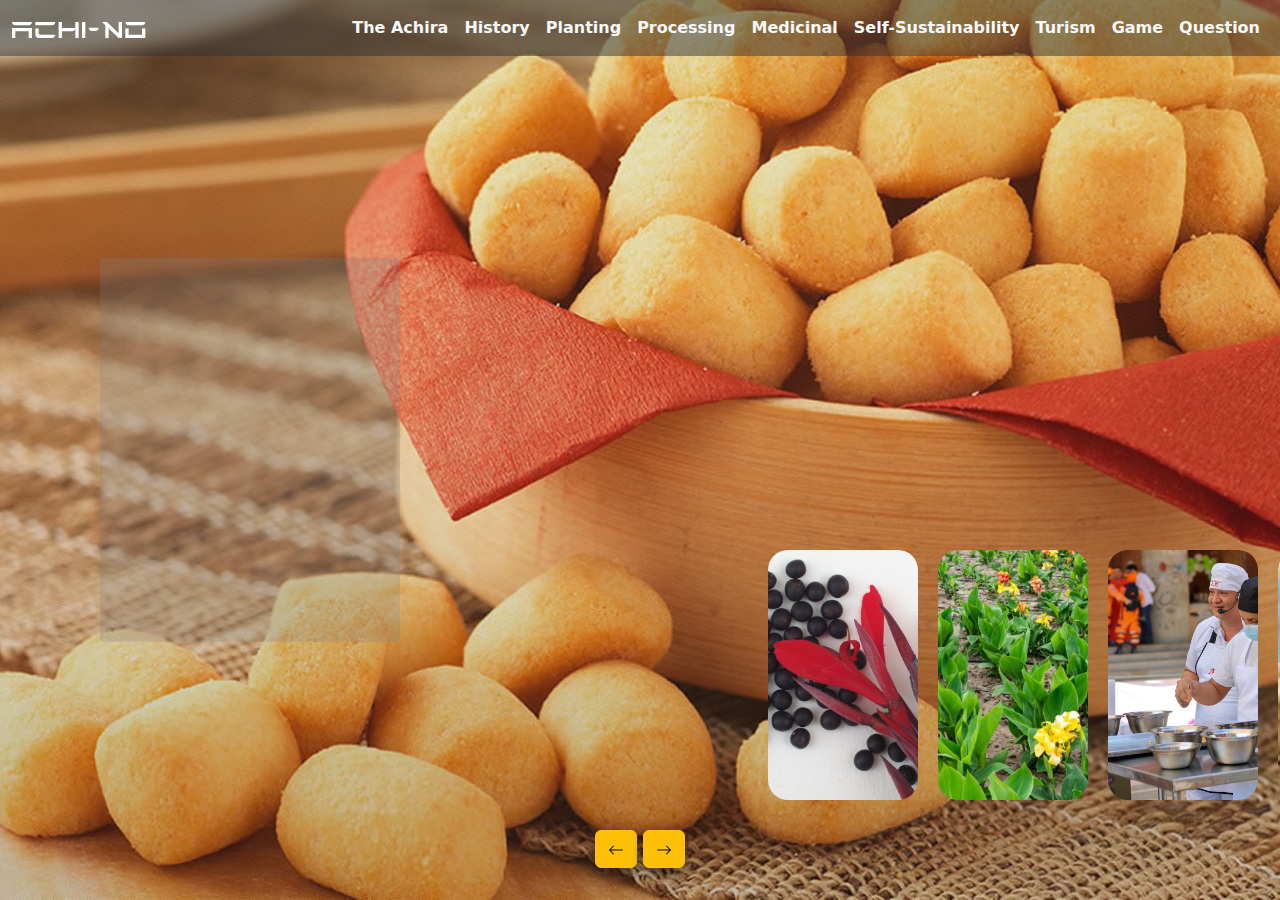
<file: index.html>
<!DOCTYPE html>
<html lang="en">
<head>
    <meta charset="UTF-8">
    <meta name="viewport" content="width=device-width, initial-scale=1.0">
    <title>Achi-No</title>
    <link rel="stylesheet" href="css/style.css">
    <link rel="stylesheet" href="css/bootstrap.min.css">
</head>
<body>
  <!-- Contenedor del título y descripción de la card -->
  <div class="containerOne">

    <!-- Navbar -->

    <nav class="navbar navbar-expand-lg fixed-top">

        <div class="container-fluid">

          <a class="navbar-brand" href="https://angelrojo20.github.io/achi_no/">
            <img src="img/achi-no.png" alt="">
          </a>

          <button class="navbar-toggler" type="button" data-bs-toggle="collapse" data-bs-target="#navbarSupportedContent" aria-controls="navbarSupportedContent" aria-expanded="false" aria-label="Toggle navigation">
            <span class="navbar-toggler-icon"></span>
          </button>
          
          <div class="collapse navbar-collapse " id="navbarSupportedContent">

            <ul class="navbar-nav navbar-nav ms-auto mb-3 mb-lg-0">
              <li class="nav-item">
                <a class="nav-link text-light active fw-bold" aria-current="page" href="lachira.html">The Achira</a>
              </li>
              <li class="nav-item">
                <a class="nav-link text-light fw-bold" href="historia.html">History</a>
              </li>
              <li class="nav-item">
                <a class="nav-link text-light fw-bold" href="siembra.html">Planting</a>
              </li>
              <li class="nav-item">
                <a class="nav-link text-light fw-bold" href="procesamiento.html">Processing</a>
              </li>
              <li class="nav-item">
                <a class="nav-link text-light fw-bold" href="medicinal.html">Medicinal</a>
              </li>
              <li class="nav-item">
                <a class="nav-link text-light fw-bold" href="autosostenimiento.html">Self-Sustainability</a>
              </li>
              <li class="nav-item">
                <a class="nav-link text-light fw-bold" href="turismo.html">Turism</a>
              </li>
              <li class="nav-item">
                <a class="nav-link text-light fw-bold" href="https://stack.ginzburg.art/">Game</a>
              </li>
              <li class="nav-item">
                <a class="nav-link text-light fw-bold" href="preguntas.html">Question</a>
              </li>
            </ul>

          </div>

        </div>
    </nav>

    <div class="slide">
      <div class="item" style="background-image: url(img/achira.jfif);">
          <div class="content transparent">
              <div class="name">The Achira</div>
              <div class="description fw-bold text-justify"><strong class="fs-5">Achira biscuits are traditional snacks from Colombia’s Andean region, made with achira starch, cheese, and butter. They are crispy, savory, and often served with coffee, symbolizing hospitality in Tolima.</strong></div>
          </div>
      </div>
      <div class="item" style="background-image: url(img/achiras.jpg);">
          <div class="content transparent">
              <div class="name fw-bold"><strong>ways to call the Achira</strong> </div>
              <div class="description fw-bold"><ul><strong>
                <li>Sagu</li>
                <li>Caña india</li>
                <li>Capacho</li>
                <li>Caña de cuentas</li>
                <li>Canna</li>
                <li>Achera</li>
                <li>Risgua</li>
              </strong>
              </ul></div>
          </div>
      </div>
      <div class="item" style="background-image: url(img/historia.jfif);">
          <div class="content transparent">
              <div class="name"><strong>Origin of Canna indica</strong></div>
              <div class="description fw-bold text-justify"><strong class="fs-5">Achira, native to South America, was first cultivated in Peru around 2500 BC. It spread across tropical regions, including Colombia, where it became a key crop, especially in Tolima and Huila.</strong></div>
          </div>
      </div>
      <div class="item" style="background-image: url(img/Siembra.jfif);">
          <div class="content transparent">
              <div class="name"><strong>Planting</strong></div>
              <div class="description fw-bold text-justify"><strong class="fs-5">Achira thrives in tropical mountainous climates between 1,600 and 2,200 meters. It requires moderate rainfall and light soils, making it a versatile crop for various regions.</strong></div>
          </div>
      </div>
      <div class="item" style="background-image: url(img/procesamiento.jfif);">
          <div class="content transparent">
              <div class="name"><strong>Processing</strong></div>
              <div class="description fw-bold text-justify"><strong class="fs-5">Achira biscuits are made by mixing achira starch, cheese, and butter. The dough is shaped into small rolls and baked until golden, offering a traditional snack.</strong></div>
          </div>
      </div>
      <div class="item" style="background-image: url(img/medicinal.jfif);">
          <div class="content transparent">
              <div class="name"><strong>Medicinal</strong></div>
              <div class="description fw-bold text-justify"><strong class="fs-5">Achira has several medicinal uses, including treatments for headaches, burns, and respiratory issues. Its rhizome, leaves, and seeds are used in traditional remedies.</strong></div>
          </div>
      </div>
      <div class="item" style="background-image: url(img/autosostenimiento.jfif);">
        <div class="content transparent">
            <div class="name"><strong class="fs-2">Self-Sustainability</strong></div>
            <div class="description fw-bold text-justify"><strong class="fs-5">Achira supports local economies in Colombia, providing a sustainable crop that adapts to diverse environments. It fosters self-sufficiency and preserves cultural traditions</strong>.</div>
        </div>
      </div>
      <div class="item" style="background-image: url(img/Turismo.webp);">
          <div class="content transparent">
              <div class="name"><strong>Tourism</strong></div>
              <div class="description fw-bold text-justify"><strong class="fs-5">Achira plays a role in promoting cultural and gastronomic tourism in Tolima. Festivals like the Day of the Tolimense Achira attract visitors interested in experiencing local traditions.</strong></div>
          </div>
      </div>
    </div>

    <div class="button">
      <button class="prev btn btn-warning shadow-btn"><svg xmlns="http://www.w3.org/2000/svg" width="16" height="16" fill="currentColor" class="bi bi-arrow-left" viewBox="0 0 16 16">
        <path fill-rule="evenodd" d="M15 8a.5.5 0 0 0-.5-.5H2.707l3.147-3.146a.5.5 0 1 0-.708-.708l-4 4a.5.5 0 0 0 0 .708l4 4a.5.5 0 0 0 .708-.708L2.707 8.5H14.5A.5.5 0 0 0 15 8"/>
      </svg></button>
      <button class="next btn btn-warning shadow-btn"><svg xmlns="http://www.w3.org/2000/svg" width="16" height="16" fill="currentColor" class="bi bi-arrow-right" viewBox="0 0 16 16">
        <path fill-rule="evenodd" d="M1 8a.5.5 0 0 1 .5-.5h11.793l-3.147-3.146a.5.5 0 0 1 .708-.708l4 4a.5.5 0 0 1 0 .708l-4 4a.5.5 0 0 1-.708-.708L13.293 8.5H1.5A.5.5 0 0 1 1 8"/>
      </svg></button>
    </div>
  </div>

    <script src="js/script.js"></script>
    <script src="js/bootstrap.min.js"></script>
</body>
</html>
</file>
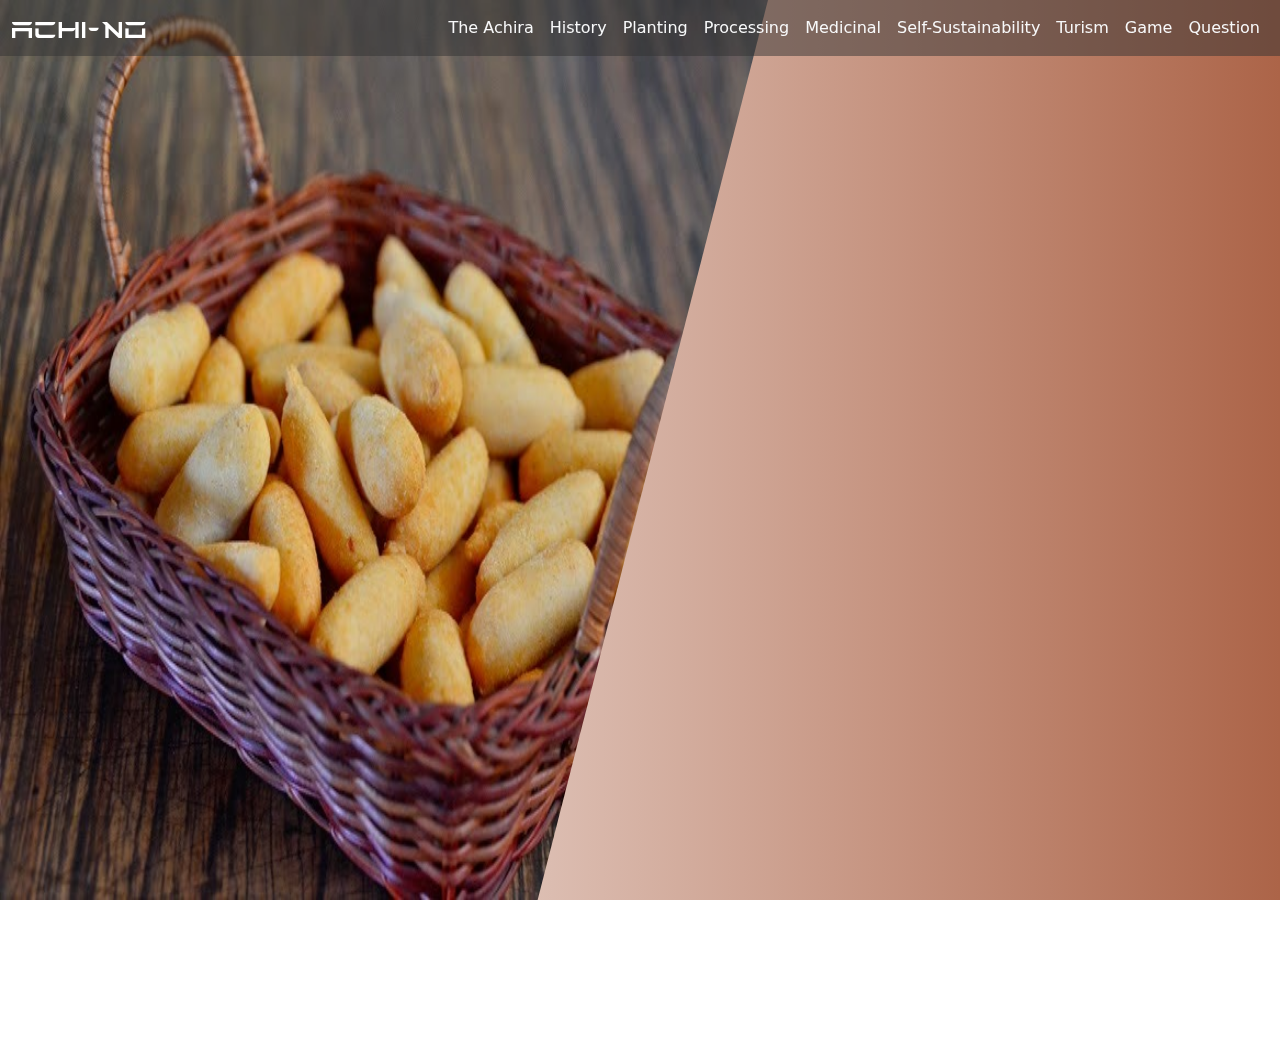
<file: autosostenimiento.html>
<!DOCTYPE html>
<html lang="en">
    <head>
        <meta charset="UTF-8">
        <meta name="viewport" content="width=device-width, initial-scale=1.0">
        <title>Autosostenimiento</title>
        <link rel="stylesheet" href="css/autosostenimiento.css">
        <link rel="stylesheet" href="css/bootstrap.min.css">
    </head>
    <body>
        <!-- Navbar -->
        <nav class="navbar navbar-expand-lg fixed-top">
            <div class="container-fluid">
                <a class="navbar-brand" href="https://angelrojo20.github.io/achi_no/">
                    <img src="img/achi-no.png" alt="logo">
                </a>

                <button class="navbar-toggler" type="button" data-bs-toggle="collapse" data-bs-target="#navbarSupportedContent" aria-controls="navbarSupportedContent" aria-expanded="false" aria-label="Toggle navigation">
                    <span class="navbar-toggler-icon"></span>
                </button>

                <div class="collapse navbar-collapse " id="navbarSupportedContent">

                    <ul class="navbar-nav navbar-nav ms-auto mb-3 mb-lg-0">
                      <li class="nav-item">
                        <a class="nav-link text-light active" aria-current="page" href="lachira.html">The Achira</a>
                      </li>
                      <li class="nav-item">
                        <a class="nav-link text-light" href="historia.html">History</a>
                      </li>
                      <li class="nav-item">
                        <a class="nav-link text-light" href="siembra.html">Planting</a>
                      </li>
                      <li class="nav-item">
                        <a class="nav-link text-light" href="procesamiento.html">Processing</a>
                      </li>
                      <li class="nav-item">
                        <a class="nav-link text-light" href="medicinal.html">Medicinal</a>
                      </li>
                      <li class="nav-item">
                        <a class="nav-link text-light" href="autosostenimiento.html">Self-Sustainability</a>
                      </li>
                      <li class="nav-item">
                        <a class="nav-link text-light" href="turismo.html">Turism</a>
                      </li>
                      <li class="nav-item">
                        <a class="nav-link text-light" href="https://stack.ginzburg.art/">Game</a>
                      </li>
                      <li class="nav-item">
                        <a class="nav-link text-light" href="preguntas.html">Question</a>
                      </li>
                    </ul>
        
                  </div>
                  
            </div>
        </nav>

        <!-- Sección de la Achira con la línea diagonal -->
        <div class="containerTwo text-center align-items-center">
            <div class="container-image">
                <img src="img/autosistenimiento3.jpeg" alt="Imagen de Achira">
            </div>
            <div class="container">
                <div class="container-text">
                    <h2 class="titulo text-wrap">Self-Sustainability</h2>
                    <strong class="text-justify fs-5">
                    <p>
                        In Colombia, particularly in Tolima, achira is essential for self-sustainability through its cultivation, processing, and sustainable use. This hardy plant adapts to various climatic conditions and soil types, making it a viable alternative for local farmers in mountainous and tropical areas. Its cultivation requires moderate rainfall and light soils, making it accessible and beneficial to the region.
                    </p>
                    <p>
                        The processing of achira, which includes the production of starch and other traditional products, is carried out in small production units, promoting local self-sufficiency and generating employment. This economic activity not only increases farmers' income but also preserves the cultural traditions associated with achira, reinforcing the identity of local communities and their connection to cultural heritage.
                    </p>
                    <p>
                        Moreover, achira cultivation has a positive environmental impact as it can be grown in less fertile soils, helping to maintain biodiversity and prevent the overexploitation of productive agricultural lands. Thus, achira represents a valuable resource in gastronomic and cultural terms and contributes to economic development and environmental sustainability in Tolima and other regions of Colombia.                    </p>
                      </strong>
                </div>
            </div>
        </div>

        <script src="js/bootstrap.min.js"></script>
    </body>
</html>
</file>
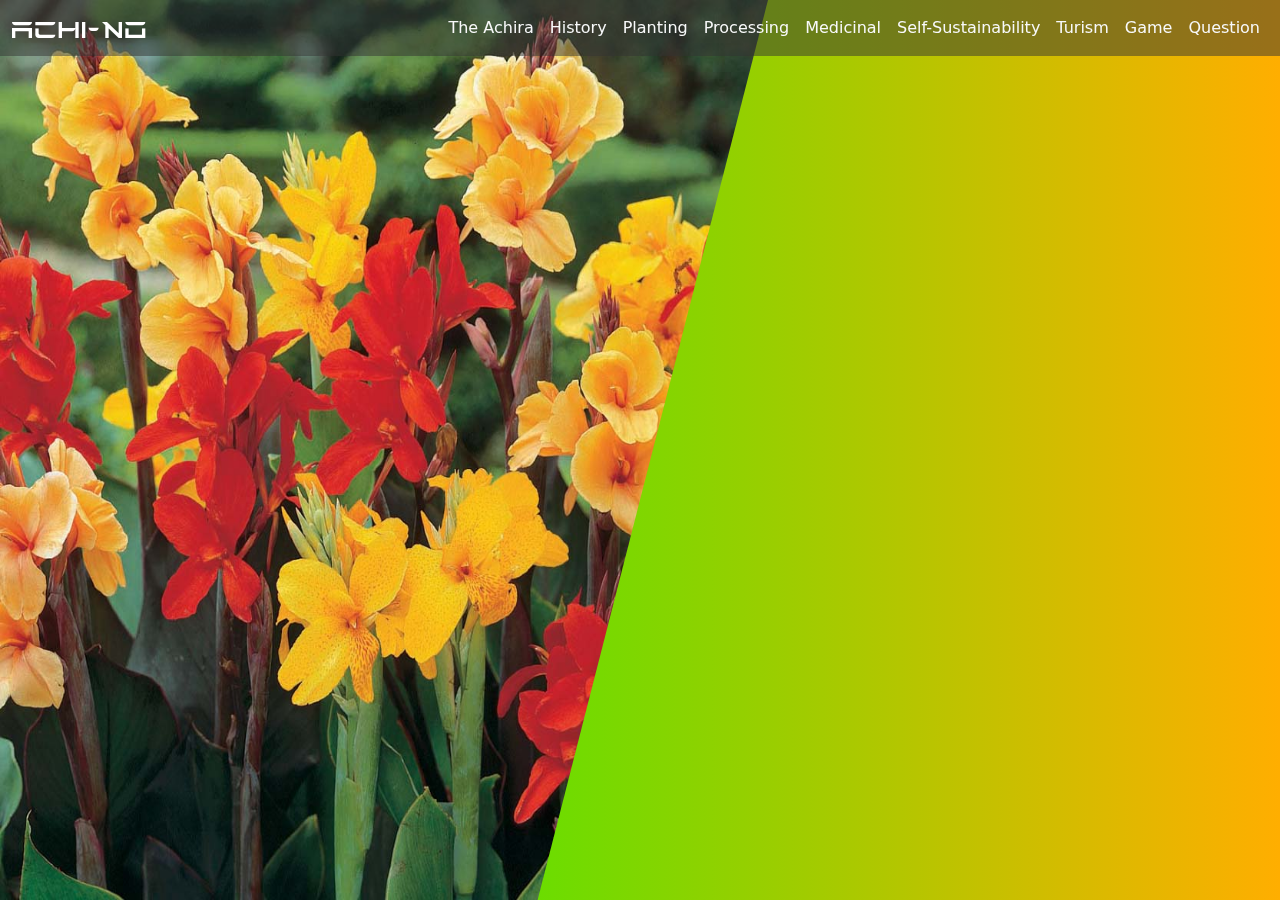
<file: historia.html>
<!DOCTYPE html>
<html lang="en">
    <head>
        <meta charset="UTF-8">
        <meta name="viewport" content="width=device-width, initial-scale=1.0">
        <title>Historia</title>
        <link rel="stylesheet" href="css/historia.css">
        <link rel="stylesheet" href="css/bootstrap.min.css">
    </head>
    <body>
        <!-- Navbar -->
        <nav class="navbar navbar-expand-lg fixed-top">
            <div class="container-fluid">
                <a class="navbar-brand" href="https://angelrojo20.github.io/achi_no/">
                    <img src="img/achi-no.png" alt="logo">
                </a>

                <button class="navbar-toggler" type="button" data-bs-toggle="collapse" data-bs-target="#navbarSupportedContent" aria-controls="navbarSupportedContent" aria-expanded="false" aria-label="Toggle navigation">
                    <span class="navbar-toggler-icon"></span>
                </button>

                <div class="collapse navbar-collapse " id="navbarSupportedContent">

                    <ul class="navbar-nav navbar-nav ms-auto mb-3 mb-lg-0">
                      <li class="nav-item">
                        <a class="nav-link text-light active" aria-current="page" href="lachira.html">The Achira</a>
                      </li>
                      <li class="nav-item">
                        <a class="nav-link text-light" href="historia.html">History</a>
                      </li>
                      <li class="nav-item">
                        <a class="nav-link text-light" href="siembra.html">Planting</a>
                      </li>
                      <li class="nav-item">
                        <a class="nav-link text-light" href="procesamiento.html">Processing</a>
                      </li>
                      <li class="nav-item">
                        <a class="nav-link text-light" href="medicinal.html">Medicinal</a>
                      </li>
                      <li class="nav-item">
                        <a class="nav-link text-light" href="autosostenimiento.html">Self-Sustainability</a>
                      </li>
                      <li class="nav-item">
                        <a class="nav-link text-light" href="turismo.html">Turism</a>
                      </li>
                      <li class="nav-item">
                        <a class="nav-link text-light" href="https://stack.ginzburg.art/">Game</a>
                      </li>
                      <li class="nav-item">
                        <a class="nav-link text-light" href="preguntas.html">Question</a>
                      </li>
                    </ul>
        
                  </div>
                  
            </div>
        </nav>

        <!-- Sección de la Achira con la línea diagonal -->
        <div class="containerOne text-center align-items-center">
            <div class="container-image">
                <img src="img/historia2.jpeg" alt="Imagen de Achira">
            </div>
            <div class="container">
                <div class="container-text">
                    <h2 class="titulo">Origin of Canna indica</h2>
                    <strong class="text-justify fs-5">
                    <p>
                        To honor this gastronomic tradition, Ordinance 0002 of February 22, 2021, established June 25 as the Day of the Tolimense Achira, as part of the Colombian Folklore Festival. This initiative aims to preserve and celebrate the cultural customs associated with this delicious bread, ensuring its recognition and relevance in the local identity.
                    </p>
                    <p>
                        In Colombia, achira cultivation is primarily for commercial purposes, especially in Cundinamarca, Nariño, Cauca, and Huila, with municipalities like Isnos and San Agustín standing out in its production. Traditionally, it has been a crop of small farmers, mainly for self-consumption, although in some areas it is considered a weed.
                    </p>
                    <p>
                        In Colombia, achira cultivation is primarily for commercial purposes, especially in Cundinamarca, Nariño, Cauca, and Huila, with municipalities like Isnos and San Agustín standing out in its production. Traditionally, it has been a crop of small farmers, mainly for self-consumption, although in some areas it is considered a weed.
                    </p>
                  </strong>
                </div>
            </div>
        </div>

        <script src="js/bootstrap.min.js"></script>
    </body>
</html>
</file>
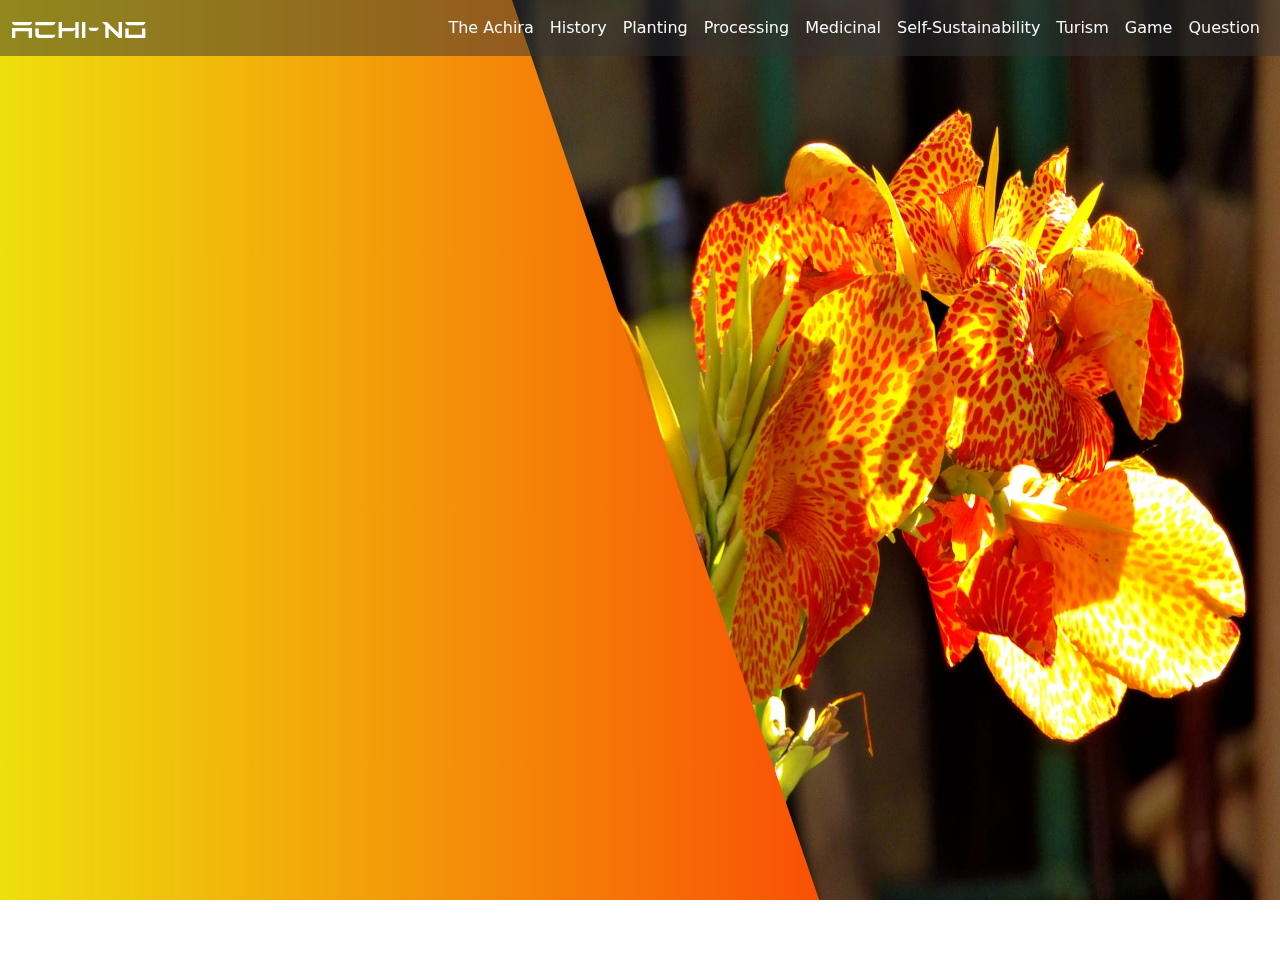
<file: lachira.html>
<!DOCTYPE html>
<html lang="en">
    <head>
        <meta charset="UTF-8">
        <meta name="viewport" content="width=device-width, initial-scale=1.0">
        <title>La Achira</title>
        <link rel="stylesheet" href="css/lachira.css">
        <link rel="stylesheet" href="css/bootstrap.min.css">
    </head>
    <body>
        <!-- Navbar -->
        <nav class="navbar navbar-expand-lg fixed-top">
            <div class="container-fluid">
                <a class="navbar-brand" href="https://angelrojo20.github.io/achi_no/">
                    <img src="img/achi-no.png" alt="logo">
                </a>

                <button class="navbar-toggler" type="button" data-bs-toggle="collapse" data-bs-target="#navbarSupportedContent" aria-controls="navbarSupportedContent" aria-expanded="false" aria-label="Toggle navigation">
                    <span class="navbar-toggler-icon"></span>
                </button>

                <div class="collapse navbar-collapse " id="navbarSupportedContent">

                    <ul class="navbar-nav navbar-nav ms-auto mb-3 mb-lg-0">
                      <li class="nav-item">
                        <a class="nav-link text-light active" aria-current="page" href="lachira.html">The Achira</a>
                      </li>
                      <li class="nav-item">
                        <a class="nav-link text-light" href="historia.html">History</a>
                      </li>
                      <li class="nav-item">
                        <a class="nav-link text-light" href="siembra.html">Planting</a>
                      </li>
                      <li class="nav-item">
                        <a class="nav-link text-light" href="procesamiento.html">Processing</a>
                      </li>
                      <li class="nav-item">
                        <a class="nav-link text-light" href="medicinal.html">Medicinal</a>
                      </li>
                      <li class="nav-item">
                        <a class="nav-link text-light" href="autosostenimiento.html">Self-Sustainability</a>
                      </li>
                      <li class="nav-item">
                        <a class="nav-link text-light" href="turismo.html">Turism</a>
                      </li>
                      <li class="nav-item">
                        <a class="nav-link text-light" href="https://stack.ginzburg.art/">Game</a>
                      </li>
                      <li class="nav-item">
                        <a class="nav-link text-light" href="preguntas.html">Question</a>
                      </li>
                    </ul>
        
                  </div>
                  
            </div>
        </nav>

        <!-- Sección de la Achira con la línea diagonal -->
        <div class="containerOne text-center align-items-center">
            <div class="container">
                <div class="container-text">
                    <h2 class="titulo">Achira</h2>
                    <strong class="text-justify fs-5">
                    <p>
                        The achira biscuit is a traditional bread roll from the Andean region of Colombia, particularly popular in Tolima and Huila. It is made with achira flour, fresh curd cheese, and butter, offering a savory flavor and a crispy texture. This snack is ideal to enjoy as a treat, often served with coffee or hot chocolate.
                    </p>
                    <p>
                        In Tolimense tradition, it was customary to offer achira biscuits to visitors, and it was considered improper not to accompany them with black coffee (tinto) or chocolate. These biscuits are a symbol of local hospitality and can be prepared at home or purchased in towns like Castilla, Natagaima, and Purificación. Their presence in the home is a sign of the warmth and welcoming nature of the region's culture.
                    </p>
                    <p>
                        To honor this gastronomic tradition, Ordinance 0002 of February 22, 2021, established June 25 as the Day of the Tolimense Achira, as part of the Colombian Folklore Festival. This initiative aims to preserve and celebrate the cultural customs associated with this delicious bread, ensuring its recognition and relevance in the local identity.
                    </p>
                  </strong>
                </div>
            </div>
            
            <div class="container-image">
                <img src="img/achira2.jpeg" alt="Imagen de Achira">
            </div>
        </div>

        <script src="js/bootstrap.min.js"></script>
    </body>
</html>
</file>
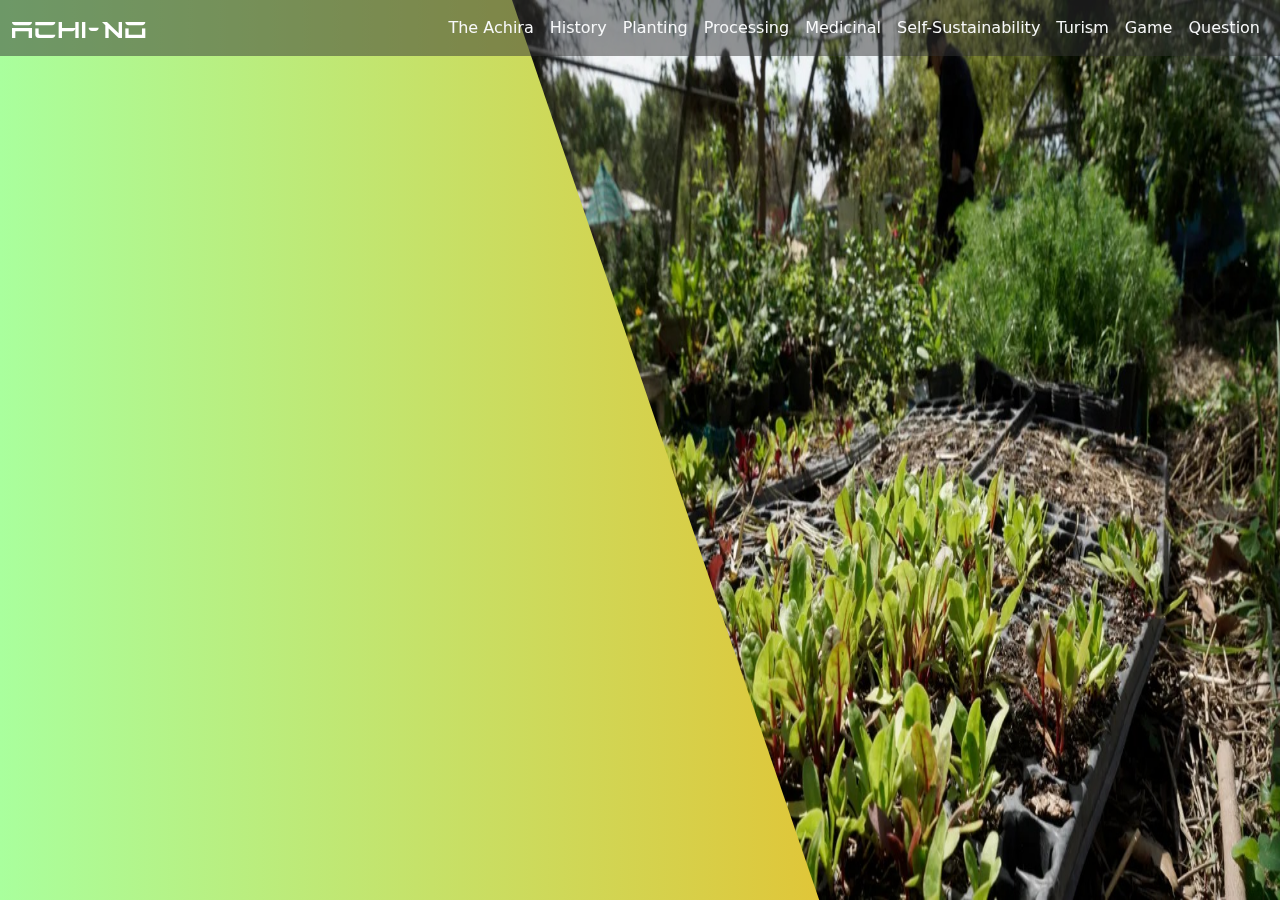
<file: medicinal.html>
<!DOCTYPE html>
<html lang="en">
    <head>
        <meta charset="UTF-8">
        <meta name="viewport" content="width=device-width, initial-scale=1.0">
        <title>Medicinal</title>
        <link rel="stylesheet" href="css/medicinal.css">
        <link rel="stylesheet" href="css/bootstrap.min.css">
    </head>
    <body>
        <!-- Navbar -->
        <nav class="navbar navbar-expand-lg fixed-top">
            <div class="container-fluid">
                <a class="navbar-brand" href="https://angelrojo20.github.io/achi_no/">
                    <img src="img/achi-no.png" alt="logo">
                </a>

                <button class="navbar-toggler" type="button" data-bs-toggle="collapse" data-bs-target="#navbarSupportedContent" aria-controls="navbarSupportedContent" aria-expanded="false" aria-label="Toggle navigation">
                    <span class="navbar-toggler-icon"></span>
                </button>

                <div class="collapse navbar-collapse " id="navbarSupportedContent">

                    <ul class="navbar-nav navbar-nav ms-auto mb-3 mb-lg-0">
                      <li class="nav-item">
                        <a class="nav-link text-light active" aria-current="page" href="lachira.html">The Achira</a>
                      </li>
                      <li class="nav-item">
                        <a class="nav-link text-light" href="historia.html">History</a>
                      </li>
                      <li class="nav-item">
                        <a class="nav-link text-light" href="siembra.html">Planting</a>
                      </li>
                      <li class="nav-item">
                        <a class="nav-link text-light" href="procesamiento.html">Processing</a>
                      </li>
                      <li class="nav-item">
                        <a class="nav-link text-light" href="medicinal.html">Medicinal</a>
                      </li>
                      <li class="nav-item">
                        <a class="nav-link text-light" href="autosostenimiento.html">Self-Sustainability</a>
                      </li>
                      <li class="nav-item">
                        <a class="nav-link text-light" href="turismo.html">Turism</a>
                      </li>
                      <li class="nav-item">
                        <a class="nav-link text-light" href="https://stack.ginzburg.art/">Game</a>
                      </li>
                      <li class="nav-item">
                        <a class="nav-link text-light" href="preguntas.html">Question</a>
                      </li>
                    </ul>
        
                  </div>
                  
            </div>
        </nav>

        <!-- Sección de la Achira con la línea diagonal -->
        <div class="containerOne text-center align-items-center">
            <div class="container">
                <div class="container-text">
                    <h2 class="titulo">Medicinal</h2>
                    <strong class="text-justify fs-5">
                    <p>
                        The achira plant has multiple medicinal uses, utilizing various parts such as the rhizome, leaves, and seeds. To treat conditions like mastitis, an achira stem is heated wrapped in banana leaves, and its warm juice is applied to the affected area. Additionally, its juice is recommended to relieve dry cough, and crushed leaves are used as a natural remedy for headaches.
                    </p>
                    <p>
                        Achira leaves also have beneficial properties for treating rheumatism by applying a poultice of boiled leaves to the affected areas. Likewise, its cooking liquid is useful for washing skin ulcers, acting as an antiseptic and healing agent. Furthermore, the leaves, when applied to burns, cool the skin and relieve burning.
                    </p>
                    <p>
                        Achira also has diuretic and antigorroneic properties when the water from boiling its leaves and rhizome is ingested. It is also recommended for treating stomach issues, using the plant's seeds in infusions. The versatility of achira in traditional medicine stands out for its multiple healing applications.
                    </p>
                  </strong>
                </div>
            </div>
            <div class="container-image">
                <img src="img/medicinal2.jpeg" alt="Imagen de Achira">
            </div>
        </div>

        <script src="js/bootstrap.min.js"></script>
    </body>
</html>
</file>
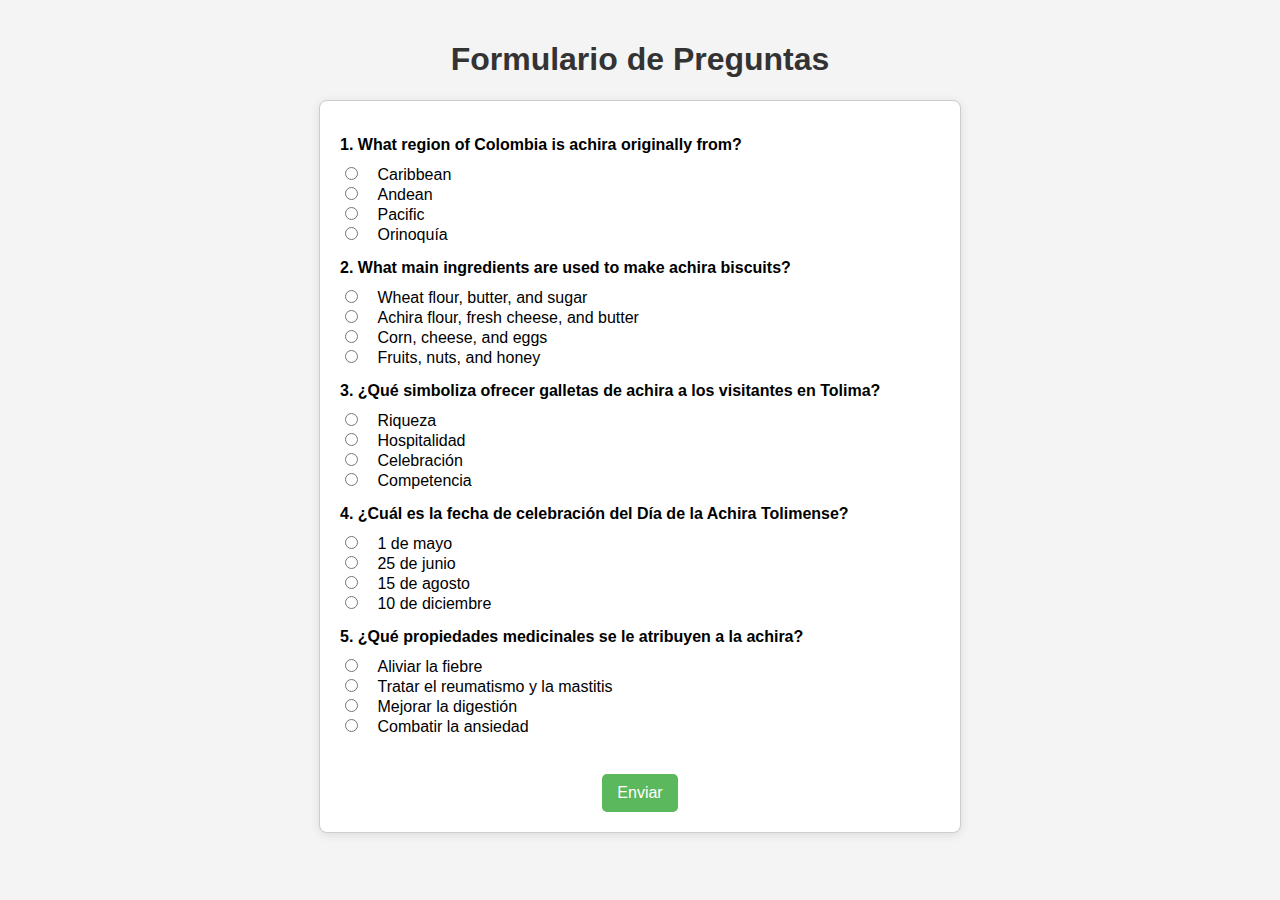
<file: preguntas.html>
<!DOCTYPE html>
<html lang="es">
<head>
    <meta charset="UTF-8">
    <meta name="viewport" content="width=device-width, initial-scale=1.0">
    <title>Formulario de Preguntas</title>
    <link rel="stylesheet" href="css/preguntas.css">
</head>
<body>
    <h1>Formulario de Preguntas</h1>
    <form onsubmit="return calcularPuntuacion()">
        <!-- Pregunta 1 -->
        <p>1. What region of Colombia is achira originally from?</p>
        <input type="radio" id="caribe" name="pregunta1" value="Caribbean">
        <label for="caribe">Caribbean</label><br>
        <input type="radio" id="andina" name="pregunta1" value="Andean">
        <label for="andina">Andean</label><br>
        <input type="radio" id="pacifica" name="pregunta1" value="Pacific">
        <label for="pacifica">Pacific</label><br>
        <input type="radio" id="orinoquia" name="pregunta1" value="Orinoquía">
        <label for="orinoquia">Orinoquía</label><br>

        <!-- Pregunta 2 -->
        <p>2. What main ingredients are used to make achira biscuits?</p>
        <input type="radio" id="trigo" name="pregunta2" value="Wheat flour, butter, and sugar">
        <label for="trigo">Wheat flour, butter, and sugar</label><br>
        <input type="radio" id="achira" name="pregunta2" value="Achira flour, fresh cheese, and butter">
        <label for="achira">Achira flour, fresh cheese, and butter</label><br>
        <input type="radio" id="maiz" name="pregunta2" value="Corn, cheese, and eggs">
        <label for="maiz">Corn, cheese, and eggs</label><br>
        <input type="radio" id="frutas" name="pregunta2" value="Fruits, nuts, and honey">
        <label for="frutas">Fruits, nuts, and honey</label><br>

        <!-- Pregunta 3 -->
        <p>3. ¿Qué simboliza ofrecer galletas de achira a los visitantes en Tolima?</p>
        <input type="radio" id="riqueza" name="pregunta3" value="Riqueza">
        <label for="riqueza">Riqueza</label><br>
        <input type="radio" id="hospitalidad" name="pregunta3" value="Hospitalidad">
        <label for="hospitalidad">Hospitalidad</label><br>
        <input type="radio" id="celebracion" name="pregunta3" value="Celebración">
        <label for="celebracion">Celebración</label><br>
        <input type="radio" id="competencia" name="pregunta3" value="Competencia">
        <label for="competencia">Competencia</label><br>

        <!-- Pregunta 4 -->
        <p>4. ¿Cuál es la fecha de celebración del Día de la Achira Tolimense?</p>
        <input type="radio" id="mayo" name="pregunta4" value="1 de mayo">
        <label for="mayo">1 de mayo</label><br>
        <input type="radio" id="junio" name="pregunta4" value="25 de junio">
        <label for="junio">25 de junio</label><br>
        <input type="radio" id="agosto" name="pregunta4" value="15 de agosto">
        <label for="agosto">15 de agosto</label><br>
        <input type="radio" id="diciembre" name="pregunta4" value="10 de diciembre">
        <label for="diciembre">10 de diciembre</label><br>

        <!-- Pregunta 5 -->
        <p>5. ¿Qué propiedades medicinales se le atribuyen a la achira?</p>
        <input type="radio" id="fiebre" name="pregunta5" value="Aliviar la fiebre">
        <label for="fiebre">Aliviar la fiebre</label><br>
        <input type="radio" id="reumatismo" name="pregunta5" value="Tratar el reumatismo y la mastitis">
        <label for="reumatismo">Tratar el reumatismo y la mastitis</label><br>
        <input type="radio" id="digestión" name="pregunta5" value="Mejorar la digestión">
        <label for="digestión">Mejorar la digestión</label><br>
        <input type="radio" id="ansiedad" name="pregunta5" value="Combatir la ansiedad">
        <label for="ansiedad">Combatir la ansiedad</label><br>

        <br>
        <button type="submit">Enviar</button>
    </form>

    <!-- Mostrar resultado -->
    <p id="resultado"></p>
    
    <script src="js/preguntas.js"></script>
</body>
</html>
</file>
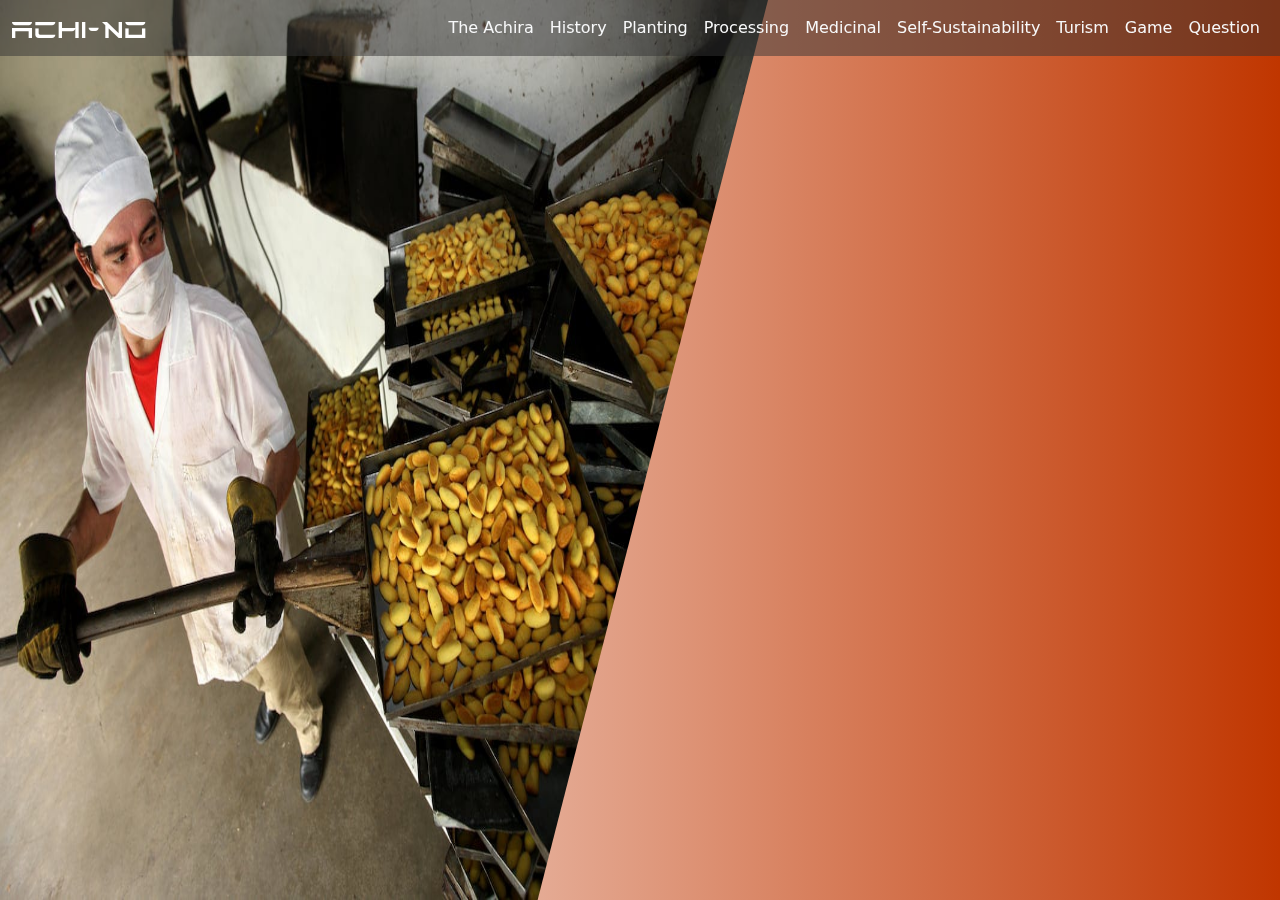
<file: procesamiento.html>
<!DOCTYPE html>
<html lang="en">
    <head>
        <meta charset="UTF-8">
        <meta name="viewport" content="width=device-width, initial-scale=1.0">
        <title>Procesamiento</title>
        <link rel="stylesheet" href="css/procesamiento.css">
        <link rel="stylesheet" href="css/bootstrap.min.css">
    </head>
    <body>
        <!-- Navbar -->
        <nav class="navbar navbar-expand-lg fixed-top">
            <div class="container-fluid">
                <a class="navbar-brand" href="https://angelrojo20.github.io/achi_no/">
                    <img src="img/achi-no.png" alt="logo">
                </a>

                <button class="navbar-toggler" type="button" data-bs-toggle="collapse" data-bs-target="#navbarSupportedContent" aria-controls="navbarSupportedContent" aria-expanded="false" aria-label="Toggle navigation">
                    <span class="navbar-toggler-icon"></span>
                </button>

                <div class="collapse navbar-collapse " id="navbarSupportedContent">

                    <ul class="navbar-nav navbar-nav ms-auto mb-3 mb-lg-0">
                      <li class="nav-item">
                        <a class="nav-link text-light active" aria-current="page" href="lachira.html">The Achira</a>
                      </li>
                      <li class="nav-item">
                        <a class="nav-link text-light" href="historia.html">History</a>
                      </li>
                      <li class="nav-item">
                        <a class="nav-link text-light" href="siembra.html">Planting</a>
                      </li>
                      <li class="nav-item">
                        <a class="nav-link text-light" href="procesamiento.html">Processing</a>
                      </li>
                      <li class="nav-item">
                        <a class="nav-link text-light" href="medicinal.html">Medicinal</a>
                      </li>
                      <li class="nav-item">
                        <a class="nav-link text-light" href="autosostenimiento.html">Self-Sustainability</a>
                      </li>
                      <li class="nav-item">
                        <a class="nav-link text-light" href="turismo.html">Turism</a>
                      </li>
                      <li class="nav-item">
                        <a class="nav-link text-light" href="https://stack.ginzburg.art/">Game</a>
                      </li>
                      <li class="nav-item">
                        <a class="nav-link text-light" href="preguntas.html">Question</a>
                      </li>
                    </ul>
        
                  </div>
                  
            </div>
        </nav>

        <!-- Sección de la Achira con la línea diagonal -->
        <div class="containerOne text-center align-items-center">
            <div class="container-image">
                <img src="img/procesamiento2.jpeg" alt="Imagen de precesamiento">
            </div>
            <div class="container">
                <div class="container-text">
                    <h2 class="titulo">Processing</h2>
                    <strong class="text-justify fs-5">
                    <p>
                        To prepare cheese biscuits, start by mixing 1 kg of fresh curd cheese, 500 g of achira starch, 2 egg yolks, 125 g of melted and cooled butter, and salt to taste in a bowl. Knead the mixture well and let it rest for a while to get a homogeneous dough.
                    </p>
                    <p>
                        Then, take portions of the dough and shape the biscuits by hand into cylindrical forms, about 5 cm long and 1.5 cm wide. Place the biscuits on a previously greased and floured tray, making sure to leave enough space between them so they don't stick together during baking.                    </p>
                    <p>
                        Finally, bake the biscuits in a preheated oven at 200°C for about 20 minutes, or until they turn golden brown. Once ready, remove them from the oven and let them cool before serving. Enjoy these delicious biscuits as a snack or treat.
                    </p>
                  </strong>
                </div>
            </div>
        </div>

        <script src="js/bootstrap.min.js"></script>
    </body>
</html>
</file>
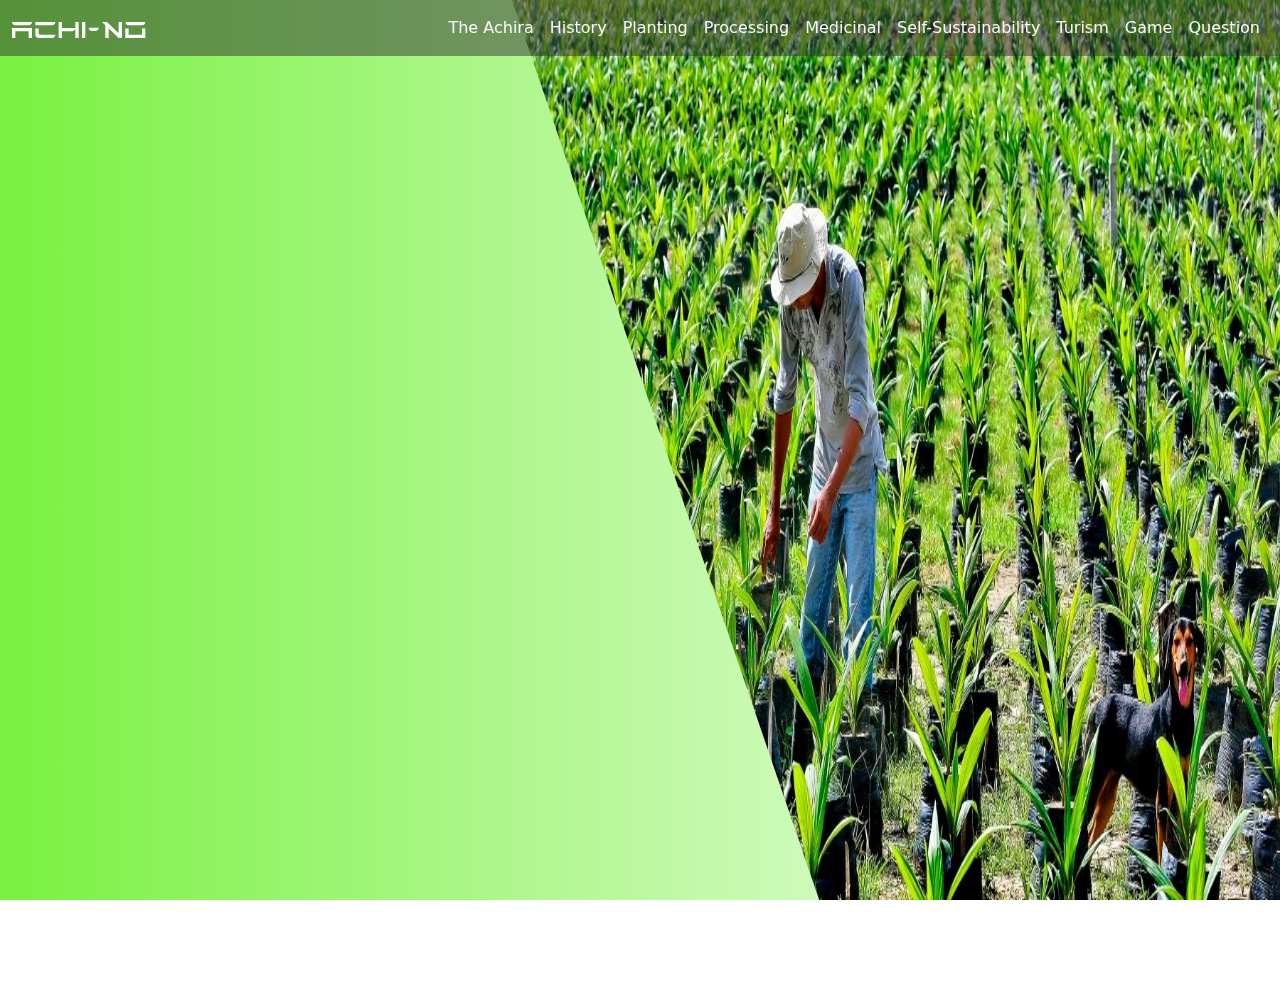
<file: siembra.html>
<!DOCTYPE html>
<html lang="en">
    <head>
        <meta charset="UTF-8">
        <meta name="viewport" content="width=device-width, initial-scale=1.0">
        <title>Siembra</title>
        <link rel="stylesheet" href="css/siembra.css">
        <link rel="stylesheet" href="css/bootstrap.min.css">
    </head>
    <body>
        <!-- Navbar -->
        <nav class="navbar navbar-expand-lg fixed-top">
            <div class="container-fluid">
                <a class="navbar-brand" href="https://angelrojo20.github.io/achi_no/">
                    <img src="img/achi-no.png" alt="logo">
                </a>

                <button class="navbar-toggler" type="button" data-bs-toggle="collapse" data-bs-target="#navbarSupportedContent" aria-controls="navbarSupportedContent" aria-expanded="false" aria-label="Toggle navigation">
                    <span class="navbar-toggler-icon"></span>
                </button>

                <div class="collapse navbar-collapse " id="navbarSupportedContent">

                    <ul class="navbar-nav navbar-nav ms-auto mb-3 mb-lg-0">
                      <li class="nav-item">
                        <a class="nav-link text-light active" aria-current="page" href="lachira.html">The Achira</a>
                      </li>
                      <li class="nav-item">
                        <a class="nav-link text-light" href="historia.html">History</a>
                      </li>
                      <li class="nav-item">
                        <a class="nav-link text-light" href="siembra.html">Planting</a>
                      </li>
                      <li class="nav-item">
                        <a class="nav-link text-light" href="procesamiento.html">Processing</a>
                      </li>
                      <li class="nav-item">
                        <a class="nav-link text-light" href="medicinal.html">Medicinal</a>
                      </li>
                      <li class="nav-item">
                        <a class="nav-link text-light" href="autosostenimiento.html">Self-Sustainability</a>
                      </li>
                      <li class="nav-item">
                        <a class="nav-link text-light" href="turismo.html">Turism</a>
                      </li>
                      <li class="nav-item">
                        <a class="nav-link text-light" href="https://stack.ginzburg.art/">Game</a>
                      </li>
                      <li class="nav-item">
                        <a class="nav-link text-light" href="preguntas.html">Question</a>
                      </li>
                    </ul>
        
                  </div>
                  
            </div>
        </nav>

        <!-- Sección de la Achira con la línea diagonal -->
        <div class="containerOne text-center align-items-center">
            <div class="container">
                <div class="container-text">
                    <h2 class="titulo">Planting</h2>
                    <strong class="text-justify fs-5">
                    <p>
                        Achira flour comes from a plant that can grow from sea level up to 2,700 meters in altitude, though it thrives best in tropical and subtropical mountainous climates, specifically between 1,600 and 2,200 meters, where temperatures range from 14 to 27°C. This crop requires a moderate amount of rainfall, between 500 and 1,200 mm annually, and prospers in light, loamy, or loamy-silt soils.
                    </p>
                    <p>
                        Achira flour comes from a plant that can grow from sea level up to 2,700 meters in altitude, though it thrives best in tropical and subtropical mountainous climates, specifically between 1,600 and 2,200 meters, where temperatures range from 14 to 27°C. This crop requires a moderate amount of rainfall, between 500 and 1,200 mm annually, and prospers in light, loamy, or loamy-silt soils.
                    </p>
                    <p>
                        Among its medicinal uses, 24% use it to treat ailments, 10% for its diuretic properties, and 12% for its healing effects. Its analgesic (16%) and antiseptic (10%) properties are also valued, and 7% use it for its antioxidant characteristics. However, 44% of the population does not take advantage of any of achira’s medicinal properties.
                    </p>
                  </strong>
                </div>
            </div>
            <div class="container-image">
                <img src="img/siembra2.jpeg" alt="Imagen de Achira">
            </div>
        </div>

        <script src="js/bootstrap.min.js"></script>
    </body>
</html>
</file>
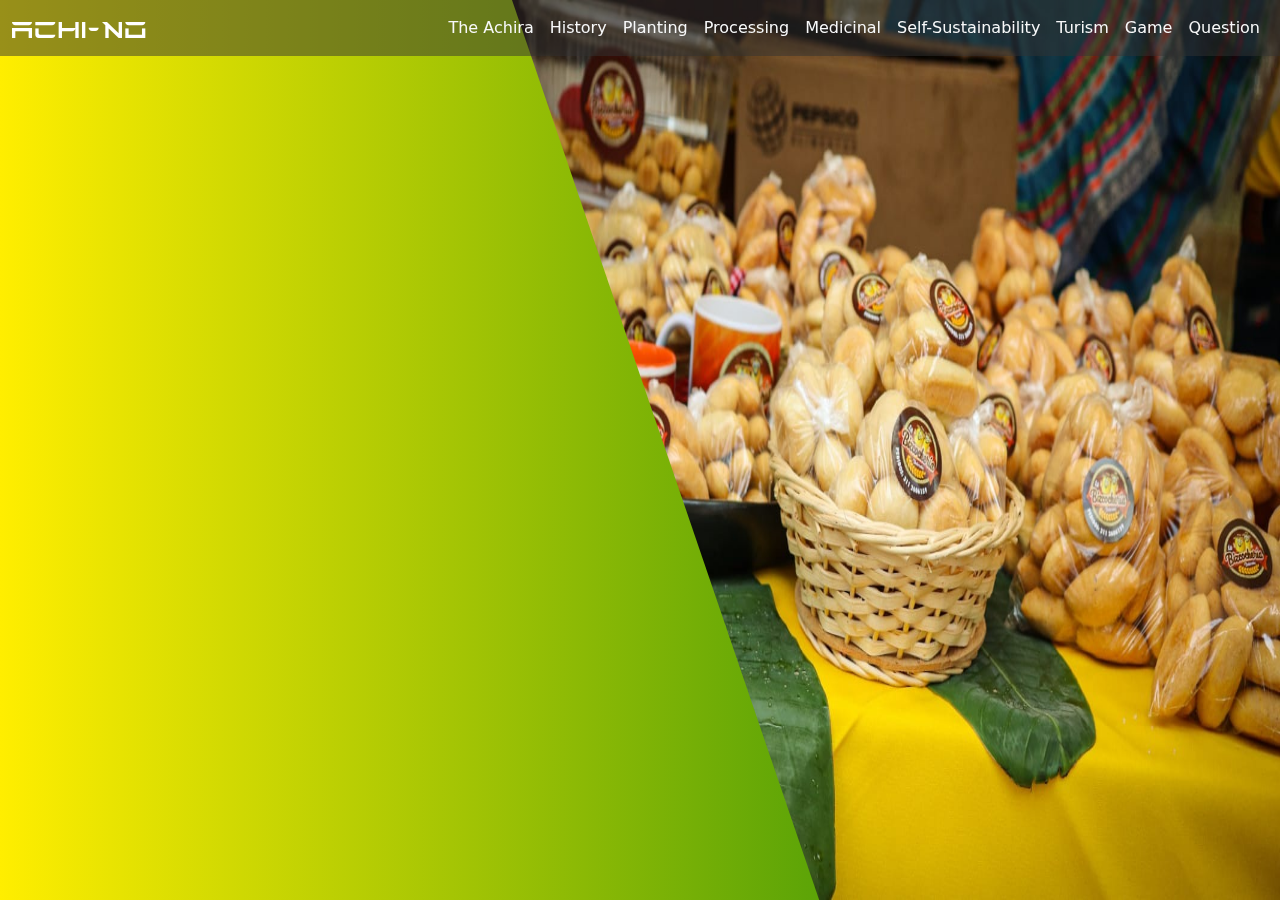
<file: turismo.html>
<!DOCTYPE html>
<html lang="en">
    <head>
        <meta charset="UTF-8">
        <meta name="viewport" content="width=device-width, initial-scale=1.0">
        <title>Turismo</title>
        <link rel="stylesheet" href="css/turismo.css">
        <link rel="stylesheet" href="css/bootstrap.min.css">
    </head>
    <body>
        <!-- Navbar -->
        <nav class="navbar navbar-expand-lg fixed-top">
            <div class="container-fluid">
                <a class="navbar-brand" href="https://angelrojo20.github.io/achi_no/">
                    <img src="img/achi-no.png" alt="logo">
                </a>

                <button class="navbar-toggler" type="button" data-bs-toggle="collapse" data-bs-target="#navbarSupportedContent" aria-controls="navbarSupportedContent" aria-expanded="false" aria-label="Toggle navigation">
                    <span class="navbar-toggler-icon"></span>
                </button>

                <div class="collapse navbar-collapse " id="navbarSupportedContent">

                    <ul class="navbar-nav navbar-nav ms-auto mb-3 mb-lg-0">
                      <li class="nav-item">
                        <a class="nav-link text-light active" aria-current="page" href="lachira.html">The Achira</a>
                      </li>
                      <li class="nav-item">
                        <a class="nav-link text-light" href="historia.html">History</a>
                      </li>
                      <li class="nav-item">
                        <a class="nav-link text-light" href="siembra.html">Planting</a>
                      </li>
                      <li class="nav-item">
                        <a class="nav-link text-light" href="procesamiento.html">Processing</a>
                      </li>
                      <li class="nav-item">
                        <a class="nav-link text-light" href="medicinal.html">Medicinal</a>
                      </li>
                      <li class="nav-item">
                        <a class="nav-link text-light" href="autosostenimiento.html">Self-Sustainability</a>
                      </li>
                      <li class="nav-item">
                        <a class="nav-link text-light" href="turismo.html">Turism</a>
                      </li>
                      <li class="nav-item">
                        <a class="nav-link text-light" href="https://stack.ginzburg.art/">Game</a>
                      </li>
                      <li class="nav-item">
                        <a class="nav-link text-light" href="preguntas.html">Question</a>
                      </li>
                    </ul>
        
                  </div>
                  
            </div>
        </nav>

        <!-- Sección de la Achira con la línea diagonal -->
        <div class="containerOne text-center align-items-center">
            <div class="container">
                <div class="container-text">
                    <h2 class="titulo">Tourism</h2>
                    <strong class="text-justify fs-6">
                    <p>
                        Achira, a plant native to the Andean region of Colombia, especially in Tolima, plays an increasingly important role in the tourism sector due to its cultural and gastronomic value. It is promoted as part of the local culinary heritage, attracting tourists in search of authentic experiences and regional traditions. Its use in Andean cuisine, especially in the preparation of biscuits and sago bread, offers visitors the opportunity to enjoy traditional dishes at food festivals and culinary events.                    
                    </p>
                    <p>
                        Achira, a plant native to the Andean region of Colombia, especially in Tolima, plays an increasingly important role in the tourism sector due to its cultural and gastronomic value. It is promoted as part of the local culinary heritage, attracting tourists in search of authentic experiences and regional traditions. Its use in Andean cuisine, especially in the preparation of biscuits and sago bread, offers visitors the opportunity to enjoy traditional dishes at food festivals and culinary events.                    
                    </p>
                    <p>
                        Moreover, achira cultivation is integrated into rural and cultural tourism in the rural areas of Tolima. Visitors can participate in activities related to its cultivation and production, learning about its traditional uses and its importance in the daily life of local communities. In this way, achira not only enriches the tourism offerings but also contributes to the strengthening of the region’s cultural identity.                    
                    </p>
                  </strong>
                </div>
            </div>
            <div class="container-image">
                <img src="img/turismo2.jpeg" alt="Imagen de Achira">
            </div>
        </div>

        <script src="js/bootstrap.min.js"></script>
    </body>
</html>
</file>
<file: css/style.css>
*{
    margin: 0;
    padding: 0;
    box-sizing: border-box;
}

body{
    background: #eaeaea;
    overflow: hidden;
}

.containerOne{
    position: absolute;
    top: 50%;
    left: 50%;
    transform: translate(-50%, -50%);
    width: 100%;
    height: 100%;
    background: #f5f5f5;
    box-shadow: 0 30px 50px #dbdbdb;
}

.containerOne .slide .item{
    width: 150px;
    height: 250px;
    position: absolute;
    top: 75%;
    transform: translate(0, -50%);
    border-radius: 20px;
    background-position: 50% 50%;
    background-size: cover;
    display: inline-block;
    transition: 0.5s;
}

/* Navbar */
.navbar{
    background-color: rgba(50, 50, 50, 0.5); /* Color de fondo semitransparente */
}


.slide .item:nth-child(1),
.slide .item:nth-child(2){
    top: 0;
    left: 0;
    transform: translate(0, 0);
    border-radius: 0;
    width: 100%;
    height: 100%;
}


.slide .item:nth-child(3){
    left: 60%;
}
.slide .item:nth-child(4){
    left: calc(60% + 170px);
}
.slide .item:nth-child(5){
    left: calc(60% + 340px);
}

/* here n = 0, 1, 2, 3,... */
.slide .item:nth-child(n + 6){
    left: calc(60% + 510px);
}


.item .content{
    position: absolute;
    top: 50%;
    left: 100px;
    width: 300px;
    text-align: left;
    color: #eee;
    transform: translate(0, -50%);
    font-family: system-ui;
    display: none;
}


.slide .item:nth-child(2) .content{
    display: block;
}


.content .name{
    font-size: 40px;
    text-transform: uppercase;
    font-weight: bold;
    opacity: 0;
    animation: animate 1s ease-in-out 1 forwards;
}

.content .description{
    margin-top: 10px;
    margin-bottom: 20px;
    opacity: 0;
    animation: animate 1s ease-in-out 0.3s 1 forwards;
}

@keyframes animate{
    from{
        opacity: 0;
        transform: translate(0, 100px);
        filter: blur(33px);
    }

    to{
        opacity: 1;
        transform: translate(0);
        filter: blur(0);
    }
}

.button{
    width: 100%;
    text-align: center;
    position: absolute;
    bottom: 2rem;
}

.transparent {
    background-color: rgba(128, 128, 128, 0.25); 
    padding: 0.2em 0.5em;
    border-radius: 4px; 
}

.text-justify{
    text-align: justify;
}

.shadow-btn {
    box-shadow: 0 6px 12px rgba(0, 0, 0, 0.5);
    transition: box-shadow 0.3s ease; 
  }

  .shadow-btn:hover {
    box-shadow: 0 8px 16px rgba(0, 0, 0, 0.6); 
  }
</file>
<file: css/autosostenimiento.css>
@import url('https://fonts.googleapis.com/css2?family=Anton&display=swap');

*{
    margin: 0;
    padding: 0;
}

/* Navbar */
.navbar {
    background-color: rgba(50, 50, 50, 0.5); /* Color de fondo semitransparente */
}

.containerTwo {
    position: relative;
    width: 100vw;
    height: 100vh;
    display: grid;
    grid-template-columns: 4fr 3fr;
    background: linear-gradient(to right, rgb(255, 255, 255), #ac6448);
}

.container-text {
    margin-right: 2rem;
    opacity: 0;
    animation: animate 1s ease-in-out 1 forwards;
}

.container-image img{
    position: absolute;
    top: 0;
    left: 0;
    width: 60vw;
    height: 100%;
    clip-path: polygon(0 0, 100% 0, 70% 100%, 0% 100%);
}

@keyframes animate{
    from{
        opacity: 0;
        transform: translate(0, 100px);
        filter: blur(33px);
    }

    to{
        opacity: 1;
        transform: translate(0);
        filter: blur(0);
    }
}

.titulo{    
    font-family: 'Anton', sans-serif;
    top: 35%;
    color: transparent; /* Se asegura de que el color de texto sea transparente */
    text-transform: uppercase;
    background-image: linear-gradient(-250deg, #ff00cc, #3333ff, #ff00cc);
    background-size: 200% auto;
    background-clip: text;
    -webkit-background-clip: text; /* Necesario para compatibilidad con WebKit (Chrome, Safari) */
    -webkit-text-fill-color: transparent; /* Transparencia en WebKit */
    animation: bgText 4s linear infinite;
    font-size: 3em;

}
@keyframes bgText {
        0% {
            background-position: 0% center; /* El fondo empieza a la izquierda */
        }
        100% {
            background-position: 200% center; /* El fondo se mueve hacia la derecha */
        }
}

.text-justify{
    text-align: justify;
}
</file>
<file: css/historia.css>
@import url('https://fonts.googleapis.com/css2?family=Anton&display=swap');

*{
    margin: 0;
    padding: 0;
}

/* Navbar */
.navbar {
    background-color: rgba(50, 50, 50, 0.5); /* Color de fondo semitransparente */
}

.containerOne {
    position: relative;
    width: 100vw;
    height: 100vh;
    display: grid;
    grid-template-columns: 4fr 3fr;
    background: linear-gradient(to right, rgb(0, 255, 0), #ffae00);
}

.container-text {
    margin-right: 2rem;
    opacity: 0;
    animation: animate 1s ease-in-out 1 forwards;
}

.container-image img{
    position: absolute;
    top: 0;
    left: 0;
    width: 60vw;
    height: 100%;
    clip-path: polygon(0 0, 100% 0, 70% 100%, 0% 100%);
}

@keyframes animate{
    from{
        opacity: 0;
        transform: translate(0, 100px);
        filter: blur(33px);
    }

    to{
        opacity: 1;
        transform: translate(0);
        filter: blur(0);
    }
}

.titulo{    
    font-family: 'Anton', sans-serif;
    top: 35%;
    color: transparent; /* Se asegura de que el color de texto sea transparente */
    text-transform: uppercase;
    background-image: linear-gradient(-250deg, #ff00cc, #3333ff, #ff00cc);
    background-size: 200% auto;
    background-clip: text;
    -webkit-background-clip: text; /* Necesario para compatibilidad con WebKit (Chrome, Safari) */
    -webkit-text-fill-color: transparent; /* Transparencia en WebKit */
    animation: bgText 4s linear infinite;
    font-size: 3em;
}

@keyframes bgText {
        0% {
            background-position: 0% center; /* El fondo empieza a la izquierda */
        }
        100% {
            background-position: 200% center; /* El fondo se mueve hacia la derecha */
        }
}

.text-justify{
    text-align: justify;
}
</file>
<file: css/lachira.css>
@import url('https://fonts.googleapis.com/css2?family=Anton&display=swap');

*{
    margin: 0;
    padding: 0;
}

/* Navbar */
.navbar {
    background-color: rgba(50, 50, 50, 0.5); /* Color de fondo semitransparente */
}

.containerOne {
    position: relative;
    width: 100vw;
    height: 100vh;
    display: grid;
    grid-template-columns: 3fr 4fr;
    background: linear-gradient(to right, rgb(238, 223, 13), #ff0000);
}

.container-text {
    margin-left: 2rem;
    opacity: 0;
    animation: animate 1s ease-in-out 1 forwards;
}

.container-image img{
    position: absolute;
    top: 0;
    right: 0;
    width: 60vw;
    height: 100%;
    clip-path: polygon(0 0, 100% 0, 100% 100%, 40% 100%);
}

@keyframes animate{
    from{
        opacity: 0;
        transform: translate(0, 100px);
        filter: blur(33px);
    }

    to{
        opacity: 1;
        transform: translate(0);
        filter: blur(0);
    }
}

.titulo{    
    font-family: 'Anton', sans-serif;
    top: 35%;
    color: transparent; /* Se asegura de que el color de texto sea transparente */
    text-transform: uppercase;
    background-image: linear-gradient(-250deg, #ff00cc, #3333ff, #ff00cc);
    background-size: 200% auto;
    background-clip: text;
    -webkit-background-clip: text; /* Necesario para compatibilidad con WebKit (Chrome, Safari) */
    -webkit-text-fill-color: transparent; /* Transparencia en WebKit */
    animation: bgText 4s linear infinite;
    font-size: 3em;
}

@keyframes bgText {
        0% {
            background-position: 0% center; /* El fondo empieza a la izquierda */
        }
        100% {
            background-position: 200% center; /* El fondo se mueve hacia la derecha */
        }
}

.text-justify{
    text-align: justify;
}
</file>
<file: css/medicinal.css>
@import url('https://fonts.googleapis.com/css2?family=Anton&display=swap');

*{
    margin: 0;
    padding: 0;
}

/* Navbar */
.navbar {
    background-color: rgba(50, 50, 50, 0.5); /* Color de fondo semitransparente */
}

.containerOne {
    position: relative;
    width: 100vw;
    height: 100vh;
    display: grid;
    grid-template-columns: 3fr 4fr;
    background: linear-gradient(to right, rgb(169, 255, 157), #ffa600);
}

.container-text {
    margin-left: 2rem;
    opacity: 0;
    animation: animate 1s ease-in-out 1 forwards;
}

.container-image img{
    position: absolute;
    top: 0;
    right: 0;
    width: 60vw;
    height: 100%;
    clip-path: polygon(0 0, 100% 0, 100% 100%, 40% 100%);
}

@keyframes animate{
    from{
        opacity: 0;
        transform: translate(0, 100px);
        filter: blur(33px);
    }

    to{
        opacity: 1;
        transform: translate(0);
        filter: blur(0);
    }
}

.titulo{    
    font-family: 'Anton', sans-serif;
    top: 35%;
    color: transparent; /* Se asegura de que el color de texto sea transparente */
    text-transform: uppercase;
    background-image: linear-gradient(-250deg, #ff00cc, #3333ff, #ff00cc);
    background-size: 200% auto;
    background-clip: text;
    -webkit-background-clip: text; /* Necesario para compatibilidad con WebKit (Chrome, Safari) */
    -webkit-text-fill-color: transparent; /* Transparencia en WebKit */
    animation: bgText 4s linear infinite;
    font-size: 3em;
}

@keyframes bgText {
        0% {
            background-position: 0% center; /* El fondo empieza a la izquierda */
        }
        100% {
            background-position: 200% center; /* El fondo se mueve hacia la derecha */
        }
}

.text-justify{
    text-align: justify;
}
</file>
<file: css/preguntas.css>
/* Estilo general del cuerpo */
body {
    font-family: Arial, sans-serif;
    background-color: #f4f4f4;
    margin: 0;
    padding: 20px;
}

/* Estilo del título */
h1 {
    text-align: center;
    color: #333;
}

/* Estilo del formulario */
form {
    background-color: #fff;
    border: 1px solid #ccc;
    border-radius: 8px;
    padding: 20px;
    box-shadow: 0 2px 10px rgba(0, 0, 0, 0.1);
    max-width: 600px;
    margin: 0 auto;
}

/* Estilo de las preguntas */
p {
    font-weight: bold;
    margin: 15px 0 10px;
}

/* Estilo de las etiquetas de las opciones */
label {
    margin-left: 5px;
}

/* Estilo de los botones */
button {
    background-color: #5cb85c;
    color: white;
    border: none;
    padding: 10px 15px;
    border-radius: 5px;
    cursor: pointer;
    font-size: 16px;
    transition: background-color 0.3s;
    display: block;
    margin: 20px auto 0;
}

/* Efecto al pasar el ratón sobre el botón */
button:hover {
    background-color: #4cae4c;
}

/* Estilo de los radio buttons */
input[type="radio"] {
    margin-right: 10px;
}
</file>
<file: css/procesamiento.css>
@import url('https://fonts.googleapis.com/css2?family=Anton&display=swap');

*{
    margin: 0;
    padding: 0;
}

/* Navbar */
.navbar {
    background-color: rgba(50, 50, 50, 0.5); /* Color de fondo semitransparente */
}

.containerOne {
    position: relative;
    width: 100vw;
    height: 100vh;
    display: grid;
    grid-template-columns: 4fr 3fr;
    background: linear-gradient(to right, rgb(255, 255, 255), #c03600);
}

.container-text {
    margin-right: 2rem;
    opacity: 0;
    animation: animate 1s ease-in-out 1 forwards;
}

.container-image img{
    position: absolute;
    top: 0;
    left: 0;
    width: 60vw;
    height: 100%;
    clip-path: polygon(0 0, 100% 0, 70% 100%, 0% 100%);
}

@keyframes animate{
    from{
        opacity: 0;
        transform: translate(0, 100px);
        filter: blur(33px);
    }

    to{
        opacity: 1;
        transform: translate(0);
        filter: blur(0);
    }
}

.titulo{    
    font-family: 'Anton', sans-serif;
    top: 35%;
    color: transparent; /* Se asegura de que el color de texto sea transparente */
    text-transform: uppercase;
    background-image: linear-gradient(-250deg, #ff00cc, #3333ff, #ff00cc);
    background-size: 200% auto;
    background-clip: text;
    -webkit-background-clip: text; /* Necesario para compatibilidad con WebKit (Chrome, Safari) */
    -webkit-text-fill-color: transparent; /* Transparencia en WebKit */
    animation: bgText 4s linear infinite;
    font-size: 3em;
}

@keyframes bgText {
        0% {
            background-position: 0% center; /* El fondo empieza a la izquierda */
        }
        100% {
            background-position: 200% center; /* El fondo se mueve hacia la derecha */
        }
}

.text-justify{
    text-align: justify;
}
</file>
<file: css/siembra.css>
@import url('https://fonts.googleapis.com/css2?family=Anton&display=swap');

*{
    margin: 0;
    padding: 0;
}

/* Navbar */
.navbar {
    background-color: rgba(50, 50, 50, 0.5); /* Color de fondo semitransparente */
}

.containerOne {
    position: relative;
    width: 100vw;
    height: 100vh;
    display: grid;
    grid-template-columns: 3fr 4fr;
    background: linear-gradient(to right, rgb(121, 241, 65), #ffffff);
}

.container-text {
    margin-left: 2rem;
    opacity: 0;
    animation: animate 1s ease-in-out 1 forwards;
}

.container-image img{
    position: absolute;
    top: 0;
    right: 0;
    width: 60vw;
    height: 100%;
    clip-path: polygon(0 0, 100% 0, 100% 100%, 40% 100%);
}

@keyframes animate{
    from{
        opacity: 0;
        transform: translate(0, 100px);
        filter: blur(33px);
    }

    to{
        opacity: 1;
        transform: translate(0);
        filter: blur(0);
    }
}

.titulo{    
    font-family: 'Anton', sans-serif;
    top: 35%;
    color: transparent; /* Se asegura de que el color de texto sea transparente */
    text-transform: uppercase;
    background-image: linear-gradient(-250deg, #ff00cc, #3333ff, #ff00cc);
    background-size: 200% auto;
    background-clip: text;
    -webkit-background-clip: text; /* Necesario para compatibilidad con WebKit (Chrome, Safari) */
    -webkit-text-fill-color: transparent; /* Transparencia en WebKit */
    animation: bgText 4s linear infinite;
    font-size: 3em;
}

@keyframes bgText {
        0% {
            background-position: 0% center; /* El fondo empieza a la izquierda */
        }
        100% {
            background-position: 200% center; /* El fondo se mueve hacia la derecha */
        }
}

.text-justify{
    text-align: justify;
}
</file>
<file: css/turismo.css>
@import url('https://fonts.googleapis.com/css2?family=Anton&display=swap');

*{
    margin: 0;
    padding: 0;
}

/* Navbar */
.navbar {
    background-color: rgba(50, 50, 50, 0.5); /* Color de fondo semitransparente */
}

.containerOne {
    position: relative;
    width: 100vw;
    height: 100vh;
    display: grid;
    grid-template-columns: 3fr 4fr;
    background: linear-gradient(to right, rgb(255, 238, 0), #007a0b);
}

.container-text {
    margin-left: 2rem;
    opacity: 0;
    animation: animate 1s ease-in-out 1 forwards;
}

.container-image img{
    position: absolute;
    top: 0;
    right: 0;
    width: 60vw;
    height: 100%;
    clip-path: polygon(0 0, 100% 0, 100% 100%, 40% 100%);
}

@keyframes animate{
    from{
        opacity: 0;
        transform: translate(0, 100px);
        filter: blur(33px);
    }

    to{
        opacity: 1;
        transform: translate(0);
        filter: blur(0);
    }
}

.titulo{    
    font-family: 'Anton', sans-serif;
    top: 35%;
    color: transparent; /* Se asegura de que el color de texto sea transparente */
    text-transform: uppercase;
    background-image: linear-gradient(-250deg, #ff00cc, #3333ff, #ff00cc);
    background-size: 200% auto;
    background-clip: text;
    -webkit-background-clip: text; /* Necesario para compatibilidad con WebKit (Chrome, Safari) */
    -webkit-text-fill-color: transparent; /* Transparencia en WebKit */
    animation: bgText 4s linear infinite;
    font-size: 3em;
}

@keyframes bgText {
        0% {
            background-position: 0% center; /* El fondo empieza a la izquierda */
        }
        100% {
            background-position: 200% center; /* El fondo se mueve hacia la derecha */
        }
}

.text-justify{
    text-align: justify;
}
</file>
